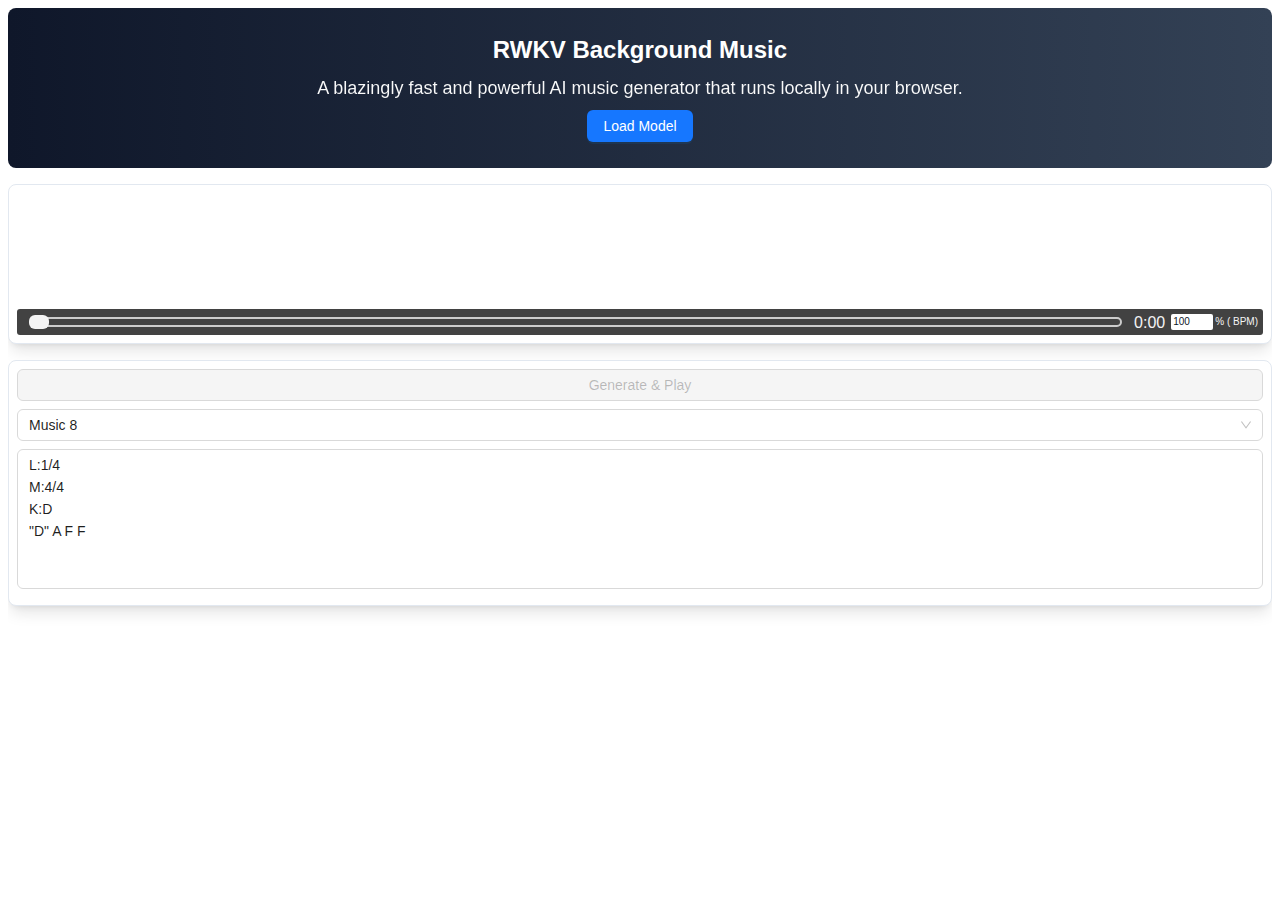
<file: BGM/index.html>
<!doctype html><html lang="en"><head><meta charset="utf-8"/><link rel="icon" href="./favicon.ico"/><meta name="viewport" content="width=device-width,initial-scale=1"/><meta name="theme-color" content="#000000"/><meta name="description" content="An ultra-fast and efficient AI runs directly in your browser."/><link rel="apple-touch-icon" href="./logo192.png"/><link rel="manifest" href="./manifest.json"/><title>RWKV Background Music</title><script src="llm/worker.js"></script><script defer="defer" src="https://analytics.rwkv.cn/script.js" data-website-id="7b8636b6-6e1c-4391-8e0a-f62f9e9396ca"></script><script defer="defer" src="./static/js/main.05828e9c.js"></script><link href="./static/css/main.d54fa811.css" rel="stylesheet"></head><body><noscript>You need to enable JavaScript to run this app.</noscript><div id="root"></div></body></html>
</file>
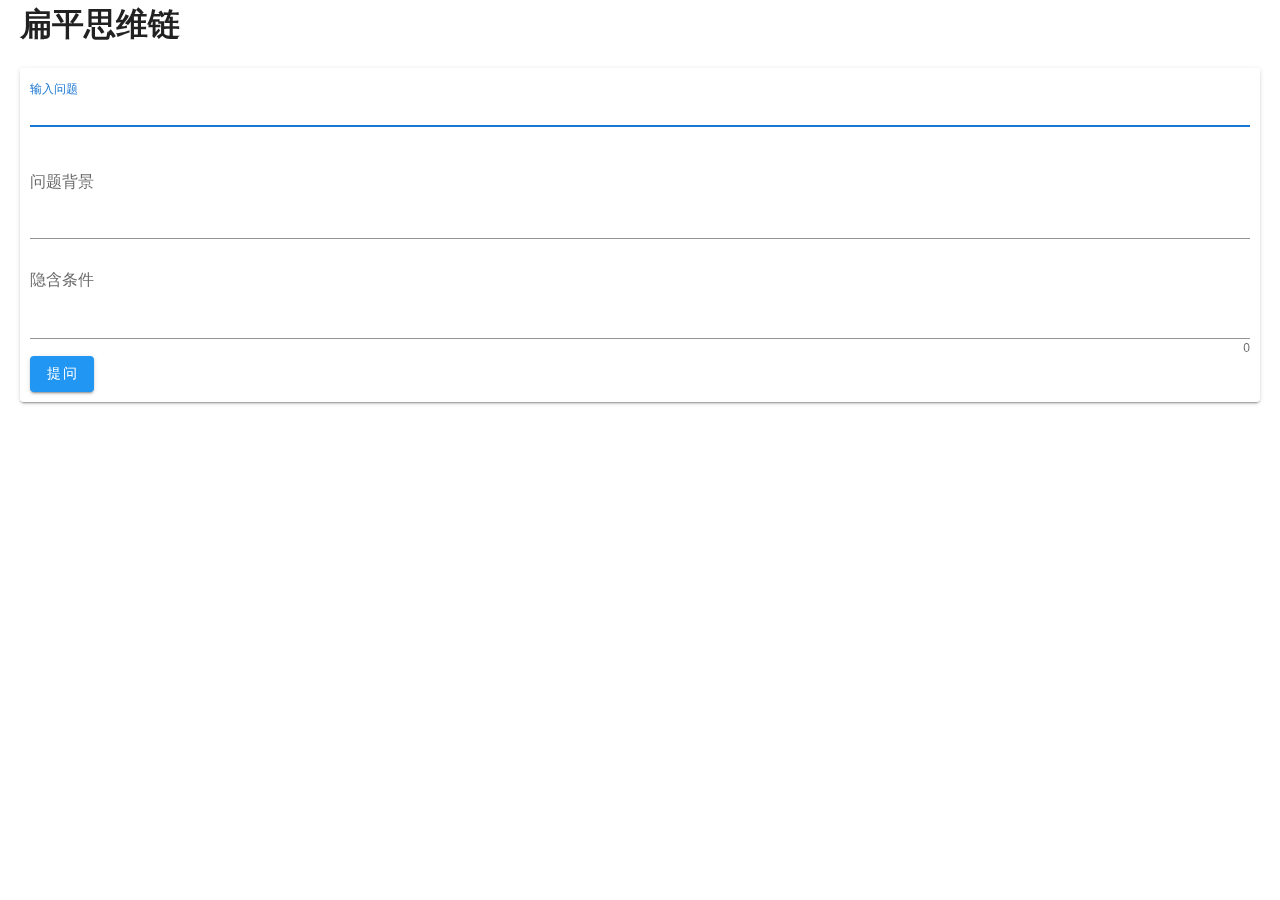
<file: index/advance_talker.html>
<html>

<head>
	<title></title>
	<meta charset="utf-8">
	<meta name="apple-mobile-web-app-capable" content="yes" />
	<meta name="mobile-web-app-capable" content="yes" />
	<meta http-equiv="X-UA-Compatible" content="IE=edge" />
	<meta name="viewport" content="width=450,  user-scalable=no">
	<link rel="shortcut icon" href="#" />

	<link href="static/mdi_font/css/materialdesignicons.min.css" rel="stylesheet">
	<link href="static/vuetify.min.css" rel="stylesheet">
	<script src="static/vue.min.js"></script>
	<script src="static/vuetify.min.js"></script>
	<script src="static/markdown-it.min.js"></script>
	<style>
		div {
			transition: all 0.3s;
		}


		.v-sheet.v-card {
			margin: 20px;
			padding: 10px;
		}

		.logo-center {
			left: calc(50% - 140px);
			width: 260px;
			font-size: 4em;
			padding-top: 2em;
			padding-bottom: 0.8em;
			position: relative;
		}

		.logo-left {
			left: 20px;
			width: 100%;
			font-size: xx-large;
			position: relative;
		}

		[v-cloak] {
			display: none;
		}

		.v-application--wrap {
			display: unset;
		}

		.v-application p {
			margin-bottom: 0;
		}

		h3 {
			margin-top: 0.5em;
		}

		.theme--light.v-application code {
			background-color: #00000030;
			color: #000;
			font-family: system-ui;
		}

		.theme--light.v-card>.v-card__text {
			color: #000000a8;
		}

		.theme--light.v-card>.v-card__text h3 {
			color: #000;
		}

		code {
			padding: unset !important;
			white-space: pre-wrap;
			word-wrap: break-word;
		}
	</style>
</head>

<body>
	<div id="app" v-cloak>
		<v-app>
			<div class="logo-left"><b style="color: blue;"></b><b>{{title}}</b></div>
			<v-card elevation="2">
				<v-row class="input-box">
					<v-col cols="12">
						<v-text-field autofocus v-model="s问题" label="输入问题" hide-details="auto" clearable></v-text-field>
					</v-col>
					<v-col cols="12">
						<v-textarea v-model="s问题背景" label="问题背景" placeholder="问题背景留空自动生成" hide-details="auto" clearable
							rows="3" :auto-grow="!loading"></v-textarea>
					</v-col>
					<v-col cols="12">
						<v-textarea counter dense v-model="s隐含条件" label="隐含条件" placeholder="隐含条件留空自动生成"
							hide-details="auto" clearable :auto-grow="!loading" rows="3"></v-textarea>
					</v-col>
				</v-row>

				<v-btn color="blue" dark size="x-large" @click="f回答问题()" :loading="loading">
					提问
				</v-btn>
				<v-btn color="blue" dark size="x-large" @click="f终止()" v-if="loading">
					终止
				</v-btn>
			</v-card>

			<v-card elevation="2" v-if="s输出">
				<v-card-text>
					<div v-html="md2html(s输出)" style="margin: auto;font-size: 2em;line-height: 1.5em;"></div>
				</v-card-text>
			</v-card>


		</v-app>
	</div>
	<script>

		let md = new markdownit();
		md.disable(['link', 'image'])
		app = new Vue({
			el: '#app',
			vuetify: new Vuetify(),
			data: () => ({
				title: '',
				s问题: "",
				s输出: "",
				s问题背景: "",
				s隐含条件: "",
				loading: false,
				temperature: 0.5,
				top_p: 0.5,
				max_length: 20000,
			}),
			methods: {
				md2html: (conent) => {
					// return conent
					conent = String(conent);
					let md = new markdownit();
					// md.disable(['link', 'image'])
					return md.render(conent.replace("<think>", '```think').replace("</think>", '```')).replace(/<a /g, '<a target="_blank"').replace(/[\r\n]+/g, "\n").replace(/[\r\n]+/g, "<br>")
				},
			},
			watch: {
			}
		})
		app.title = document.title = '扁平思维链'
		f回答问题 = async (old = '存在这些话题：\`') => {
			app.s问题 = app.s问题.replace(/ +/g, ' ').replace(/[\r\n]+/g, '\n').replace(/^[\n\s\t]+/, '').replace(/[\n\s\t]+$/, '')
			app.loading = true
			if (app.s问题背景 == null || app.s问题背景.length == 0) {
				let prompt = make_prompt(app.s问题, '<think>\n问题背景: '
				)
				console.log(prompt)
				await send_prompt(prompt, templates.stops.concat(['\n', '</think>']), (s) => { app.s问题背景 = s })
			}
			if (app.s隐含条件 == null || app.s隐含条件.length == 0) {
				let prompt = make_prompt(app.s问题, '<think>\n问题背景: ' + app.s问题背景 + '\n隐含条件: ')
				console.log(prompt)
				await send_prompt(prompt, templates.stops.concat(['\n\n', '</think>']), (s) => { app.s隐含条件 = s })
			}
			let prompt = make_prompt(app.s问题, '<think>\n问题背景: ' + app.s问题背景 + '\n隐含条件: ' + app.s隐含条件 + "</think>")
			console.log(prompt)
			await send_prompt(prompt + "", templates.stops, (s) => { app.s输出 = "" + s })
			app.loading = false
			// takeScreenshot()
		}
		f复制正文 = async (s) => {
			copy(s)
		}
		f终止 = async () => {
			app.loading = false
			controller.abort()
		}
		alert = (text) => {
			app.s提示文本 = text; //.replace(/\n/g,"<br>")
			app.b显示提示文本 = true;
		}
		function takeScreenshot() {
			var width = document.body.offsetWidth; //获取dom 宽度
			var height = document.body.offsetHeight; //获取dom 高度
			var canvas = document.createElement("canvas"); //创建一个canvas节点
			var scale = 1; //定义任意放大倍数 支持小数
			canvas.width = width * scale; //定义canvas 宽度 * 缩放
			canvas.height = height * scale; //定义canvas高度 *缩放
			canvas.getContext("2d").scale(scale, scale); //获取context,设置scale 
			var opts = {
				scale: scale, // 添加的scale 参数
				canvas: canvas, //自定义 canvas
				width: width, //dom 原始宽度
				height: height
			};
			var context = canvas.getContext('2d');
			context.mozImageSmoothingEnabled = false;
			context.webkitImageSmoothingEnabled = false;
			context.msImageSmoothingEnabled = false;
			context.imageSmoothingEnabled = false;
			html2canvas(document.body, opts).then(canvas => {

				// 创建一个新的图像对象
				const screenshotImage = new Image();

				// 将 Canvas 中的图像数据赋给图像对象
				screenshotImage.src = canvas.toDataURL();
				document.write('<img src="' + screenshotImage.src + '" width="' + canvas.width + '" height="' + canvas.height + '"/>');
			});
		}
	</script>
	<script src="wd_sdk.js"></script>
</body>

</html>
</file>
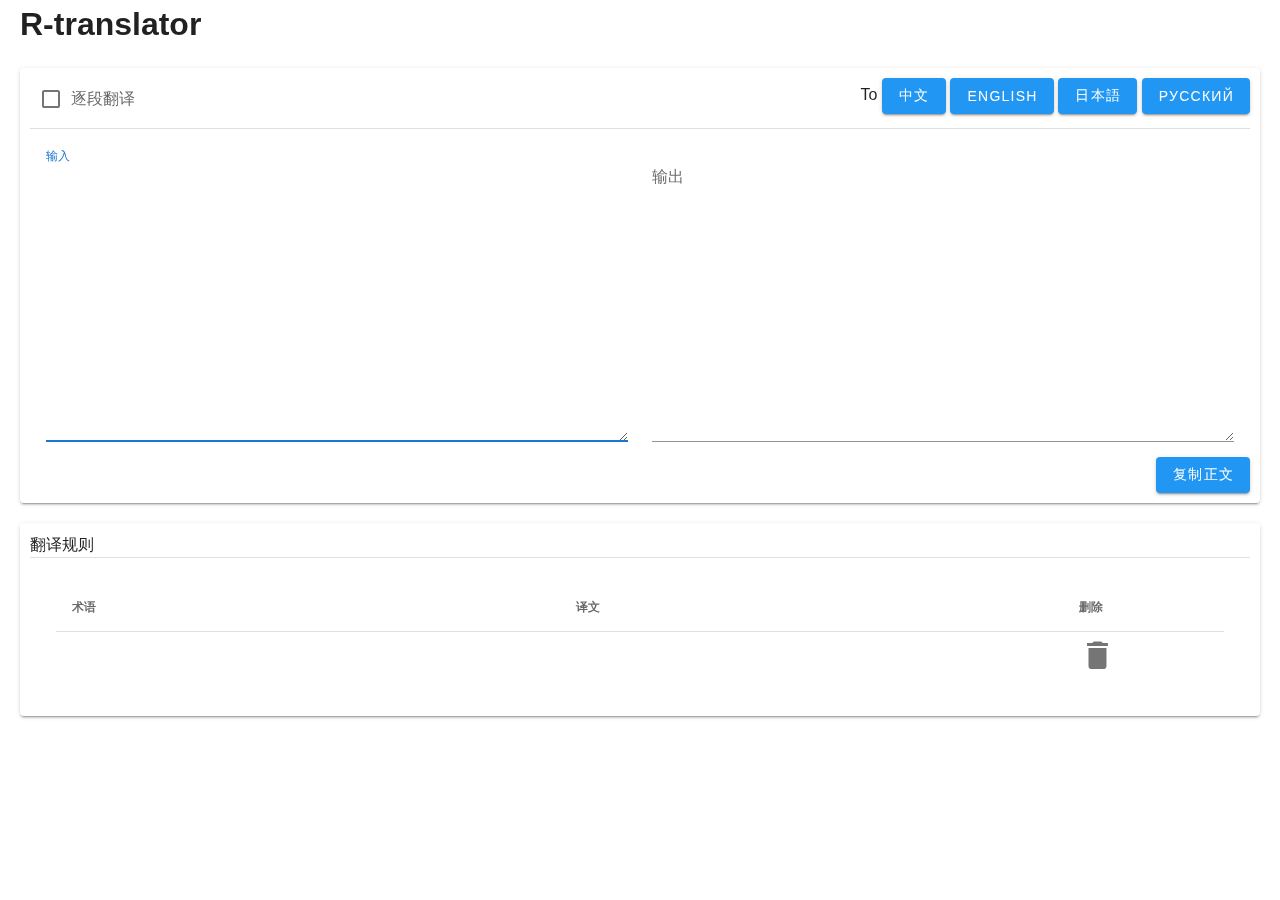
<file: index/translate.html>
<html>

<head>
	<title>R-translator</title>
	<meta charset="utf-8">
	<meta name="apple-mobile-web-app-capable" content="yes" />
	<meta name="mobile-web-app-capable" content="yes" />
	<meta http-equiv="X-UA-Compatible" content="IE=edge" />
	<meta name="viewport" content="width=650,  user-scalable=no">
	<link rel="shortcut icon" href="#" />

	<link href="static/mdi_font/css/materialdesignicons.min.css" rel="stylesheet">
	<link href="static/vuetify.min.css" rel="stylesheet">
	<script src="static/vue.min.js"></script>
	<script src="static/vuetify.min.js"></script>
	<script src="wd_sdk.js"></script>
	<style>
		div {

			transition: all 0.3s;
		}

		.v-sheet.v-card {
			margin: 20px;
			padding: 10px;
		}

		.logo-center {
			left: calc(50% - 140px);
			width: 260px;
			font-size: 4em;
			padding-top: 2.5em;
			padding-bottom: 0.8em;
			position: relative;
		}

		.logo-left {
			left: 20px;
			width: 100%;
			font-size: xx-large;
			position: relative;
		}

		[v-cloak],
		.v-messages {
			display: none;
		}

		.v-application--wrap {
			display: unset;
		}
	</style>
</head>

<body>
	<div id="app" v-cloak>
		<v-app>
			<div :class="'logo-left'"><b style="color: blue;"></b><b>R-translator</b></div>


			<v-card elevation="2">
				<v-row>
					<v-col cols="6">
						<v-checkbox v-model="b逐段模式" label="逐段翻译" style="
						display: inline-block;
						margin-top: 0;
						padding: 9px;
					"></v-checkbox>
					</v-col>
					<v-col cols="6" style="text-align: right;">To
						<v-btn color="blue" dark size="x-large" @click="f翻译('中文')" :loading="loading">
							中文
						</v-btn>
						<v-btn color="blue" dark size="x-large" @click="f翻译('English')" :loading="loading">
							English
						</v-btn>
						<v-btn color="blue" dark size="x-large" @click="f翻译('日本語')" :loading="loading">
							日本語
						</v-btn>
						<v-btn color="blue" dark size="x-large" @click="f翻译('Русский')" :loading="loading">
							Русский
						</v-btn>
					</v-col>
				</v-row>
				<v-divider></v-divider>
				<v-card-text>

					<v-row>
						<v-col cols="6">
							<v-textarea autofocus v-model="s输入" label="输入" rows="10" hide-details="auto"></v-textarea>
						</v-col>
						<v-col cols="6">
							<v-textarea v-model="s输出" label="输出" rows="10" hide-details="auto"></v-textarea>
						</v-col>
					</v-row>
				</v-card-text>
				<v-card-action style="text-align: right;display: block;">
					<v-btn color="blue" dark size="x-large" @click="f复制正文()">
						复制正文
					</v-btn>
					<v-btn color="blue" dark size="x-large" @click="f终止()" v-if="loading">
						终止
					</v-btn>
				</v-card-action>
			</v-card>
			<v-card elevation="2">
				翻译规则
				<v-divider></v-divider>
				<v-card-text>

					<v-data-table :headers=" [{ text: '术语', value: '术语', sortable: true, },
					{ text: '译文', value: '译文', sortable: true, },
					{ text: '删除', value: '功能', sortable: false, }
					]" :items="l翻译规则" :items-per-page="2000" hide-default-footer style="margin: 10px;">
						<template v-slot:item.术语="{ item }">
							<input v-model="item.术语" @change="保存()"></input>
						</template>
						</template>
						<template v-slot:item.译文="{ item }">
							<input v-model="item.译文" @change="保存()"></input>
						</template>
						</template>
						<template v-slot:item.功能="{ item }">
							<v-icon large text @click="删除 (item)">mdi-delete</v-icon>
						</template>
					</v-data-table>
				</v-card-text>
			</v-card>
			<v-snackbar v-model="b显示提示文本" :timeout="3000" style="white-space: pre-line">{{s提示文本}}</v-snackbar>
		</v-app>
	</div>
	<script>

		保存 = () => {
			if (app.l翻译规则.length == 0) {

				app.l翻译规则.push({ 术语: '', 译文: '' })
			} else if (app.l翻译规则[app.l翻译规则.length - 1].术语 != '')
				app.l翻译规则.push({ 术语: '', 译文: '' })
			localStorage["l翻译规则"] = JSON.stringify(app.l翻译规则)
		}
		删除 = (item) => {
			if (confirm("确认删除[" + item.术语 + "]?")) {
				app.l翻译规则.splice(app.l翻译规则.indexOf(item), 1)
				保存()
			}
		}
		app = new Vue({
			el: '#app',
			vuetify: new Vuetify(),
			data: () => ({
				s输入: "",
				s输出: "",
				loading: false,
				// 是否显示snackbar
				b显示提示文本: false,
				// snackbar的文本
				s提示文本: "",
				temperature: 0.1,
				top_p: 0.1,
				max_length: 4000,
				llm_type: "",
				//显示对话框
				show_dialog: false,
				//对话框标题
				dialog_title: "",
				b逐段模式: false,
				l翻译规则: JSON.parse(localStorage["l翻译规则"] || "[{}]")
			}),
			methods: {
			},
			watch: {
			}
		})
		// 		make_table = () => {
		// 			let rules = app.l翻译规则.filter(i => i.术语 && i.译文)
		// 			if (rules.length > 0) {
		// 				return `\n注意以下翻译规则翻译术语\n| 术语 | 译文 |
		// | --- | --- |`+ '\n' + rules.map(i => `| ${i.术语} | ${i.译文} |`).join('\n')
		// 			}
		// 			return ''
		// 		}
		make_prompt = (input, old, system = '') => {
			let prompt = ''
			if (system != '') {
				prompt += `Instruction: ${system}\n\n`
				return prompt +
					`Input: ${input}\n\nResponse: ${old}`
			}
			return prompt +
				`User: ${input}\n\nAssistant: ${old}`
		}
		f翻译 = async (lang) => {
			let input = app.s输入
			let rules = app.l翻译规则.filter(i => i.术语 && i.译文)
			rules.forEach(i => {
				input = input.replaceAll(i.术语, i.译文)
			})
			let prompt = make_prompt(input, `${lang}: \n`, `翻译成${lang}`)
			app.loading = true
			if (app.b逐段模式) {
				inputs = input.split('\n')
				app.s输出 = ''
				for (input of inputs) {
					let prompt = `Chinese: ${input}\n\n${lang}: `//Instruction: 翻译成${lang}\n\n
					s输出 = app.s输出
					await send_prompt(prompt,
						['\n', '\n\n'], (s) => {
							app.s输出 = s输出 + s
						})
					app.s输出 += '\n'
				}
			} else {
				await send_prompt(prompt,
					['\n\nUser: ', '\n\nQuestion:', '\n\nQ:', '\n\nChinese:',], (s) => {
						app.s输出 = s
					})
			}
			app.loading = false
		}
		f复制正文 = async () => {
			copy(app.s输出)
		}
		f终止 = async () => {
			app.loading = false
			controller.abort()
		}
		alert = (text) => {
			app.s提示文本 = text; //.replace(/\n/g,"<br>")
			app.b显示提示文本 = true;
		}
	</script>
</body>

</html>
</file>
<file: BGM/static/css/main.d54fa811.css>
*,:after,:before{--tw-border-spacing-x:0;--tw-border-spacing-y:0;--tw-translate-x:0;--tw-translate-y:0;--tw-rotate:0;--tw-skew-x:0;--tw-skew-y:0;--tw-scale-x:1;--tw-scale-y:1;--tw-pan-x: ;--tw-pan-y: ;--tw-pinch-zoom: ;--tw-scroll-snap-strictness:proximity;--tw-gradient-from-position: ;--tw-gradient-via-position: ;--tw-gradient-to-position: ;--tw-ordinal: ;--tw-slashed-zero: ;--tw-numeric-figure: ;--tw-numeric-spacing: ;--tw-numeric-fraction: ;--tw-ring-inset: ;--tw-ring-offset-width:0px;--tw-ring-offset-color:#fff;--tw-ring-color:#3b82f680;--tw-ring-offset-shadow:0 0 #0000;--tw-ring-shadow:0 0 #0000;--tw-shadow:0 0 #0000;--tw-shadow-colored:0 0 #0000;--tw-blur: ;--tw-brightness: ;--tw-contrast: ;--tw-grayscale: ;--tw-hue-rotate: ;--tw-invert: ;--tw-saturate: ;--tw-sepia: ;--tw-drop-shadow: ;--tw-backdrop-blur: ;--tw-backdrop-brightness: ;--tw-backdrop-contrast: ;--tw-backdrop-grayscale: ;--tw-backdrop-hue-rotate: ;--tw-backdrop-invert: ;--tw-backdrop-opacity: ;--tw-backdrop-saturate: ;--tw-backdrop-sepia: ;--tw-contain-size: ;--tw-contain-layout: ;--tw-contain-paint: ;--tw-contain-style: }::backdrop{--tw-border-spacing-x:0;--tw-border-spacing-y:0;--tw-translate-x:0;--tw-translate-y:0;--tw-rotate:0;--tw-skew-x:0;--tw-skew-y:0;--tw-scale-x:1;--tw-scale-y:1;--tw-pan-x: ;--tw-pan-y: ;--tw-pinch-zoom: ;--tw-scroll-snap-strictness:proximity;--tw-gradient-from-position: ;--tw-gradient-via-position: ;--tw-gradient-to-position: ;--tw-ordinal: ;--tw-slashed-zero: ;--tw-numeric-figure: ;--tw-numeric-spacing: ;--tw-numeric-fraction: ;--tw-ring-inset: ;--tw-ring-offset-width:0px;--tw-ring-offset-color:#fff;--tw-ring-color:#3b82f680;--tw-ring-offset-shadow:0 0 #0000;--tw-ring-shadow:0 0 #0000;--tw-shadow:0 0 #0000;--tw-shadow-colored:0 0 #0000;--tw-blur: ;--tw-brightness: ;--tw-contrast: ;--tw-grayscale: ;--tw-hue-rotate: ;--tw-invert: ;--tw-saturate: ;--tw-sepia: ;--tw-drop-shadow: ;--tw-backdrop-blur: ;--tw-backdrop-brightness: ;--tw-backdrop-contrast: ;--tw-backdrop-grayscale: ;--tw-backdrop-hue-rotate: ;--tw-backdrop-invert: ;--tw-backdrop-opacity: ;--tw-backdrop-saturate: ;--tw-backdrop-sepia: ;--tw-contain-size: ;--tw-contain-layout: ;--tw-contain-paint: ;--tw-contain-style: }/*
! tailwindcss v3.4.17 | MIT License | https://tailwindcss.com
*/*,:after,:before{border:0 solid #e5e7eb;box-sizing:border-box}:after,:before{--tw-content:""}:host,html{-webkit-text-size-adjust:100%;font-feature-settings:normal;-webkit-tap-highlight-color:transparent;font-family:ui-sans-serif,system-ui,sans-serif,Apple Color Emoji,Segoe UI Emoji,Segoe UI Symbol,Noto Color Emoji;font-variation-settings:normal;line-height:1.5;tab-size:4}body{line-height:inherit}hr{border-top-width:1px;color:inherit;height:0}abbr:where([title]){-webkit-text-decoration:underline dotted;text-decoration:underline dotted}h1,h2,h3,h4,h5,h6{font-size:inherit;font-weight:inherit}a{color:inherit;text-decoration:inherit}b,strong{font-weight:bolder}code,kbd,pre,samp{font-feature-settings:normal;font-family:ui-monospace,SFMono-Regular,Menlo,Monaco,Consolas,Liberation Mono,Courier New,monospace;font-size:1em;font-variation-settings:normal}small{font-size:80%}sub,sup{font-size:75%;line-height:0;position:relative;vertical-align:initial}sub{bottom:-.25em}sup{top:-.5em}table{border-collapse:collapse;border-color:inherit;text-indent:0}button,input,optgroup,select,textarea{font-feature-settings:inherit;color:inherit;font-family:inherit;font-size:100%;font-variation-settings:inherit;font-weight:inherit;letter-spacing:inherit;line-height:inherit;margin:0;padding:0}button,select{text-transform:none}button,input:where([type=button]),input:where([type=reset]),input:where([type=submit]){-webkit-appearance:button;background-color:initial;background-image:none}:-moz-focusring{outline:auto}:-moz-ui-invalid{box-shadow:none}progress{vertical-align:initial}::-webkit-inner-spin-button,::-webkit-outer-spin-button{height:auto}[type=search]{-webkit-appearance:textfield;outline-offset:-2px}::-webkit-search-decoration{-webkit-appearance:none}::-webkit-file-upload-button{-webkit-appearance:button;font:inherit}summary{display:list-item}blockquote,dd,dl,figure,h1,h2,h3,h4,h5,h6,hr,p,pre{margin:0}fieldset{margin:0}fieldset,legend{padding:0}menu,ol,ul{list-style:none;margin:0;padding:0}dialog{padding:0}textarea{resize:vertical}input::placeholder,textarea::placeholder{color:#9ca3af;opacity:1}[role=button],button{cursor:pointer}:disabled{cursor:default}audio,canvas,embed,iframe,img,object,svg,video{display:block;vertical-align:middle}img,video{height:auto;max-width:100%}[hidden]:where(:not([hidden=until-found])){display:none}:root{--background:0 0% 100%;--foreground:222.2 47.4% 11.2%;--muted:210 40% 96.1%;--muted-foreground:215.4 16.3% 46.9%;--popover:0 0% 100%;--popover-foreground:222.2 47.4% 11.2%;--border:214.3 31.8% 91.4%;--input:214.3 31.8% 91.4%;--card:0 0% 100%;--card-foreground:222.2 47.4% 11.2%;--primary:222.2 47.4% 11.2%;--primary-foreground:210 40% 98%;--secondary:210 40% 96.1%;--secondary-foreground:222.2 47.4% 11.2%;--accent:210 40% 96.1%;--accent-foreground:222.2 47.4% 11.2%;--destructive:0 100% 50%;--destructive-foreground:210 40% 98%;--ring:215 20.2% 65.1%;--radius:0.5rem;--sidebar-background:0 0% 98%;--sidebar-foreground:240 5.3% 26.1%;--sidebar-primary:240 5.9% 10%;--sidebar-primary-foreground:0 0% 98%;--sidebar-accent:240 4.8% 95.9%;--sidebar-accent-foreground:240 5.9% 10%;--sidebar-border:220 13% 91%;--sidebar-ring:217.2 91.2% 59.8%}*{border-color:#e2e8f0;border-color:hsl(var(--border))}body{background-color:#fff;background-color:hsl(var(--background));color:#0f172a;color:hsl(var(--foreground));font-family:ui-sans-serif,system-ui,sans-serif,Apple Color Emoji,Segoe UI Emoji,Segoe UI Symbol,Noto Color Emoji}.sr-only{clip:rect(0,0,0,0);border-width:0;height:1px;margin:-1px;overflow:hidden;padding:0;position:absolute;white-space:nowrap;width:1px}.pointer-events-none{pointer-events:none}.visible{visibility:visible}.fixed{position:fixed}.absolute{position:absolute}.relative{position:relative}.inset-0{inset:0}.inset-x-0{left:0;right:0}.inset-y-0{bottom:0;top:0}.bottom-0{bottom:0}.left-0{left:0}.right-0{right:0}.right-1{right:.25rem}.right-3{right:.75rem}.right-4{right:1rem}.top-0{top:0}.top-1\.5{top:.375rem}.top-3\.5{top:.875rem}.top-4{top:1rem}.z-10{z-index:10}.z-20{z-index:20}.z-50{z-index:50}.mx-2{margin-left:.5rem;margin-right:.5rem}.mx-3\.5{margin-left:.875rem;margin-right:.875rem}.mb-4{margin-bottom:1rem}.mb-6{margin-bottom:1.5rem}.mt-2{margin-top:.5rem}.mt-auto{margin-top:auto}.flex{display:flex}.inline-flex{display:inline-flex}.grid{display:grid}.hidden{display:none}.aspect-square{aspect-ratio:1/1}.size-4{height:1rem;width:1rem}.h-1\/2{height:50%}.h-10{height:2.5rem}.h-12{height:3rem}.h-16{height:4rem}.h-2\.5{height:.625rem}.h-4{height:1rem}.h-40{height:10rem}.h-5{height:1.25rem}.h-7{height:1.75rem}.h-8{height:2rem}.h-9{height:2.25rem}.h-\[1px\]{height:1px}.h-\[200px\]{height:200px}.h-\[calc\(100vh-8px\)\]{height:calc(100vh - 8px)}.h-full{height:100%}.h-px{height:1px}.h-screen{height:100vh}.h-svh{height:100svh}.max-h-96{max-height:24rem}.min-h-0{min-height:0}.min-h-40{min-height:10rem}.min-h-svh{min-height:100svh}.w-16{width:4rem}.w-2\.5{width:.625rem}.w-3\/4{width:75%}.w-4{width:1rem}.w-5{width:1.25rem}.w-7{width:1.75rem}.w-9{width:2.25rem}.w-\[--sidebar-width\]{width:var(--sidebar-width)}.w-\[1px\]{width:1px}.w-auto{width:auto}.w-full{width:100%}.min-w-0{min-width:0}.min-w-5{min-width:1.25rem}.max-w-\[--skeleton-width\]{max-width:var(--skeleton-width)}.max-w-sm{max-width:24rem}.flex-1{flex:1 1}.shrink-0{flex-shrink:0}.-translate-x-1\/2{--tw-translate-x:-50%}.-translate-x-1\/2,.-translate-x-px{transform:translate(var(--tw-translate-x),var(--tw-translate-y)) rotate(var(--tw-rotate)) skewX(var(--tw-skew-x)) skewY(var(--tw-skew-y)) scaleX(var(--tw-scale-x)) scaleY(var(--tw-scale-y))}.-translate-x-px{--tw-translate-x:-1px}.translate-x-px{--tw-translate-x:1px;transform:translate(var(--tw-translate-x),var(--tw-translate-y)) rotate(var(--tw-rotate)) skewX(var(--tw-skew-x)) skewY(var(--tw-skew-y)) scaleX(var(--tw-scale-x)) scaleY(var(--tw-scale-y))}@keyframes pulse{50%{opacity:.5}}.animate-pulse{animation:pulse 2s cubic-bezier(.4,0,.6,1) infinite}.cursor-pointer{cursor:pointer}.touch-none{touch-action:none}.select-none{-webkit-user-select:none;user-select:none}.resize{resize:both}.grid-cols-4{grid-template-columns:repeat(4,minmax(0,1fr))}.flex-col{flex-direction:column}.flex-col-reverse{flex-direction:column-reverse}.items-center{align-items:center}.justify-center{justify-content:center}.gap-1{gap:.25rem}.gap-2{gap:.5rem}.gap-3{gap:.75rem}.gap-4{gap:1rem}.space-y-2>:not([hidden])~:not([hidden]){--tw-space-y-reverse:0;margin-bottom:calc(.5rem*var(--tw-space-y-reverse));margin-top:calc(.5rem*(1 - var(--tw-space-y-reverse)))}.space-y-3>:not([hidden])~:not([hidden]){--tw-space-y-reverse:0;margin-bottom:calc(.75rem*var(--tw-space-y-reverse));margin-top:calc(.75rem*(1 - var(--tw-space-y-reverse)))}.overflow-auto{overflow:auto}.overflow-hidden{overflow:hidden}.overflow-y-auto{overflow-y:auto}.whitespace-nowrap{white-space:nowrap}.rounded-\[inherit\]{border-radius:inherit}.rounded-full{border-radius:9999px}.rounded-lg{border-radius:.5rem;border-radius:var(--radius)}.rounded-md{border-radius:calc(.5rem - 2px);border-radius:calc(var(--radius) - 2px)}.rounded-sm{border-radius:calc(.5rem - 4px);border-radius:calc(var(--radius) - 4px)}.rounded-xl{border-radius:.75rem}.border{border-width:1px}.border-b{border-bottom-width:1px}.border-l{border-left-width:1px}.border-r{border-right-width:1px}.border-t{border-top-width:1px}.border-none{border-style:none}.border-input{border-color:#e2e8f0;border-color:hsl(var(--input))}.border-slate-200{--tw-border-opacity:1;border-color:#e2e8f0;border-color:rgb(226 232 240/var(--tw-border-opacity,1))}.border-l-transparent{border-left-color:#0000}.border-t-transparent{border-top-color:#0000}.bg-background{background-color:#fff;background-color:hsl(var(--background))}.bg-black{--tw-bg-opacity:1;background-color:#000;background-color:rgb(0 0 0/var(--tw-bg-opacity,1))}.bg-black\/80{background-color:#000c}.bg-blue-200{--tw-bg-opacity:1;background-color:#bfdbfe;background-color:rgb(191 219 254/var(--tw-bg-opacity,1))}.bg-blue-600{--tw-bg-opacity:1;background-color:#2563eb;background-color:rgb(37 99 235/var(--tw-bg-opacity,1))}.bg-border{background-color:#e2e8f0;background-color:hsl(var(--border))}.bg-destructive{background-color:red;background-color:hsl(var(--destructive))}.bg-green-200{--tw-bg-opacity:1;background-color:#bbf7d0;background-color:rgb(187 247 208/var(--tw-bg-opacity,1))}.bg-primary{background-color:#0f172a;background-color:hsl(var(--primary))}.bg-primary\/10{background-color:#0f172a1a;background-color:hsl(var(--primary)/.1)}.bg-secondary{background-color:#f1f5f9;background-color:hsl(var(--secondary))}.bg-transparent{background-color:initial}.bg-white{--tw-bg-opacity:1;background-color:#fff;background-color:rgb(255 255 255/var(--tw-bg-opacity,1))}.bg-zinc-200{--tw-bg-opacity:1;background-color:#e4e4e7;background-color:rgb(228 228 231/var(--tw-bg-opacity,1))}.bg-zinc-50{--tw-bg-opacity:1;background-color:#fafafa;background-color:rgb(250 250 250/var(--tw-bg-opacity,1))}.bg-gradient-to-r{background-image:linear-gradient(to right,var(--tw-gradient-stops))}.bg-gradient-to-t{background-image:linear-gradient(to top,var(--tw-gradient-stops))}.from-slate-900{--tw-gradient-from:#0f172a var(--tw-gradient-from-position);--tw-gradient-to:#0f172a00 var(--tw-gradient-to-position);--tw-gradient-stops:var(--tw-gradient-from),var(--tw-gradient-to)}.from-zinc-50{--tw-gradient-from:#fafafa var(--tw-gradient-from-position);--tw-gradient-to:#fafafa00 var(--tw-gradient-to-position);--tw-gradient-stops:var(--tw-gradient-from),var(--tw-gradient-to)}.to-gray-50{--tw-gradient-to:#f9fafb var(--tw-gradient-to-position)}.to-slate-700{--tw-gradient-to:#334155 var(--tw-gradient-to-position)}.bg-clip-text{-webkit-background-clip:text;background-clip:text}.p-0{padding:0}.p-2{padding:.5rem}.p-4{padding:1rem}.p-6{padding:1.5rem}.p-\[1px\]{padding:1px}.px-1{padding-left:.25rem;padding-right:.25rem}.px-2{padding-left:.5rem;padding-right:.5rem}.px-2\.5{padding-left:.625rem;padding-right:.625rem}.px-3{padding-left:.75rem;padding-right:.75rem}.px-4{padding-left:1rem;padding-right:1rem}.px-8{padding-left:2rem;padding-right:2rem}.py-0\.5{padding-bottom:.125rem;padding-top:.125rem}.py-1{padding-bottom:.25rem;padding-top:.25rem}.py-1\.5{padding-bottom:.375rem;padding-top:.375rem}.py-2{padding-bottom:.5rem;padding-top:.5rem}.text-left{text-align:left}.text-center{text-align:center}.font-mono{font-family:ui-monospace,SFMono-Regular,Menlo,Monaco,Consolas,Liberation Mono,Courier New,monospace}.text-2xl{font-size:1.5rem;line-height:2rem}.text-base{font-size:1rem;line-height:1.5rem}.text-lg{font-size:1.125rem;line-height:1.75rem}.text-sm{font-size:.875rem;line-height:1.25rem}.text-xl{font-size:1.25rem;line-height:1.75rem}.text-xs{font-size:.75rem;line-height:1rem}.font-bold{font-weight:700}.font-medium{font-weight:500}.font-semibold{font-weight:600}.tabular-nums{--tw-numeric-spacing:tabular-nums;font-feature-settings:var(--tw-ordinal) var(--tw-slashed-zero) var(--tw-numeric-figure) var(--tw-numeric-spacing) var(--tw-numeric-fraction);font-variant-numeric:var(--tw-ordinal) var(--tw-slashed-zero) var(--tw-numeric-figure) var(--tw-numeric-spacing) var(--tw-numeric-fraction)}.text-blue-600{--tw-text-opacity:1;color:#2563eb;color:rgb(37 99 235/var(--tw-text-opacity,1))}.text-destructive-foreground{color:#f8fafc;color:hsl(var(--destructive-foreground))}.text-foreground{color:#0f172a;color:hsl(var(--foreground))}.text-muted-foreground{color:#64748b;color:hsl(var(--muted-foreground))}.text-primary{color:#0f172a;color:hsl(var(--primary))}.text-primary-foreground{color:#f8fafc;color:hsl(var(--primary-foreground))}.text-secondary-foreground{color:#0f172a;color:hsl(var(--secondary-foreground))}.text-slate-600{--tw-text-opacity:1;color:#475569;color:rgb(71 85 105/var(--tw-text-opacity,1))}.text-slate-700{--tw-text-opacity:1;color:#334155;color:rgb(51 65 85/var(--tw-text-opacity,1))}.text-slate-800{--tw-text-opacity:1;color:#1e293b;color:rgb(30 41 59/var(--tw-text-opacity,1))}.text-transparent{color:#0000}.text-white{--tw-text-opacity:1;color:#fff;color:rgb(255 255 255/var(--tw-text-opacity,1))}.text-zinc-50{--tw-text-opacity:1;color:#fafafa;color:rgb(250 250 250/var(--tw-text-opacity,1))}.text-zinc-950{--tw-text-opacity:1;color:#09090b;color:rgb(9 9 11/var(--tw-text-opacity,1))}.underline{-webkit-text-decoration-line:underline;text-decoration-line:underline}.underline-offset-4{text-underline-offset:4px}.opacity-0{opacity:0}.opacity-70{opacity:.7}.shadow{--tw-shadow:0 1px 3px 0 #0000001a,0 1px 2px -1px #0000001a;--tw-shadow-colored:0 1px 3px 0 var(--tw-shadow-color),0 1px 2px -1px var(--tw-shadow-color)}.shadow,.shadow-\[0_0_0_1px_hsl\(var\(--sidebar-border\)\)\]{box-shadow:0 0 #0000,0 0 #0000,var(--tw-shadow);box-shadow:var(--tw-ring-offset-shadow,0 0 #0000),var(--tw-ring-shadow,0 0 #0000),var(--tw-shadow)}.shadow-\[0_0_0_1px_hsl\(var\(--sidebar-border\)\)\]{--tw-shadow:0 0 0 1px hsl(var(--sidebar-border));--tw-shadow-colored:0 0 0 1px var(--tw-shadow-color)}.shadow-lg{--tw-shadow:0 10px 15px -3px #0000001a,0 4px 6px -4px #0000001a;--tw-shadow-colored:0 10px 15px -3px var(--tw-shadow-color),0 4px 6px -4px var(--tw-shadow-color)}.shadow-lg,.shadow-none{box-shadow:0 0 #0000,0 0 #0000,var(--tw-shadow);box-shadow:var(--tw-ring-offset-shadow,0 0 #0000),var(--tw-ring-shadow,0 0 #0000),var(--tw-shadow)}.shadow-none{--tw-shadow:0 0 #0000;--tw-shadow-colored:0 0 #0000}.shadow-sm{--tw-shadow:0 1px 2px 0 #0000000d;--tw-shadow-colored:0 1px 2px 0 var(--tw-shadow-color);box-shadow:0 0 #0000,0 0 #0000,var(--tw-shadow);box-shadow:var(--tw-ring-offset-shadow,0 0 #0000),var(--tw-ring-shadow,0 0 #0000),var(--tw-shadow)}.outline-none{outline:2px solid #0000;outline-offset:2px}.outline{outline-style:solid}.ring-offset-background{--tw-ring-offset-color:hsl(var(--background))}.transition{transition-duration:.15s;transition-property:color,background-color,border-color,fill,stroke,opacity,box-shadow,transform,filter,-webkit-text-decoration-color,-webkit-backdrop-filter;transition-property:color,background-color,border-color,text-decoration-color,fill,stroke,opacity,box-shadow,transform,filter,backdrop-filter;transition-property:color,background-color,border-color,text-decoration-color,fill,stroke,opacity,box-shadow,transform,filter,backdrop-filter,-webkit-text-decoration-color,-webkit-backdrop-filter;transition-timing-function:cubic-bezier(.4,0,.2,1)}.transition-\[left\2c right\2c width\]{transition-duration:.15s;transition-property:left,right,width;transition-timing-function:cubic-bezier(.4,0,.2,1)}.transition-\[margin\2c opa\]{transition-duration:.15s;transition-property:margin,opa;transition-timing-function:cubic-bezier(.4,0,.2,1)}.transition-\[width\2c height\2c padding\]{transition-duration:.15s;transition-property:width,height,padding;transition-timing-function:cubic-bezier(.4,0,.2,1)}.transition-\[width\]{transition-duration:.15s;transition-property:width;transition-timing-function:cubic-bezier(.4,0,.2,1)}.transition-all{transition-duration:.15s;transition-property:all;transition-timing-function:cubic-bezier(.4,0,.2,1)}.transition-colors{transition-duration:.15s;transition-property:color,background-color,border-color,fill,stroke,-webkit-text-decoration-color;transition-property:color,background-color,border-color,text-decoration-color,fill,stroke;transition-property:color,background-color,border-color,text-decoration-color,fill,stroke,-webkit-text-decoration-color;transition-timing-function:cubic-bezier(.4,0,.2,1)}.transition-opacity{transition-duration:.15s;transition-property:opacity;transition-timing-function:cubic-bezier(.4,0,.2,1)}.transition-transform{transition-duration:.15s;transition-property:transform;transition-timing-function:cubic-bezier(.4,0,.2,1)}.duration-200{transition-duration:.2s}.ease-in-out{transition-timing-function:cubic-bezier(.4,0,.2,1)}.ease-linear{transition-timing-function:linear}@keyframes enter{0%{opacity:1;opacity:var(--tw-enter-opacity,1);transform:translateZ(0) scaleX(1) rotate(0);transform:translate3d(var(--tw-enter-translate-x,0),var(--tw-enter-translate-y,0),0) scale3d(var(--tw-enter-scale,1),var(--tw-enter-scale,1),var(--tw-enter-scale,1)) rotate(var(--tw-enter-rotate,0))}}@keyframes exit{to{opacity:1;opacity:var(--tw-exit-opacity,1);transform:translateZ(0) scaleX(1) rotate(0);transform:translate3d(var(--tw-exit-translate-x,0),var(--tw-exit-translate-y,0),0) scale3d(var(--tw-exit-scale,1),var(--tw-exit-scale,1),var(--tw-exit-scale,1)) rotate(var(--tw-exit-rotate,0))}}.animate-in{--tw-enter-opacity:initial;--tw-enter-scale:initial;--tw-enter-rotate:initial;--tw-enter-translate-x:initial;--tw-enter-translate-y:initial;animation-duration:.15s;animation-name:enter}.fade-in-0{--tw-enter-opacity:0}.zoom-in-95{--tw-enter-scale:.95}.duration-200{animation-duration:.2s}.ease-in-out{animation-timing-function:cubic-bezier(.4,0,.2,1)}.ease-linear{animation-timing-function:linear}.running{animation-play-state:running}body{-webkit-font-smoothing:antialiased;-moz-osx-font-smoothing:grayscale;font-family:-apple-system,BlinkMacSystemFont,Segoe UI,Roboto,Oxygen,Ubuntu,Cantarell,Fira Sans,Droid Sans,Helvetica Neue,sans-serif;height:100vh;margin:0;overflow:hidden}code{font-family:source-code-pro,Menlo,Monaco,Consolas,Courier New,monospace}.abcjs-midi-tempo{color:#0f172a}.file\:border-0::-webkit-file-upload-button{border-width:0}.file\:border-0::file-selector-button{border-width:0}.file\:bg-transparent::-webkit-file-upload-button{background-color:initial}.file\:bg-transparent::file-selector-button{background-color:initial}.file\:text-sm::-webkit-file-upload-button{font-size:.875rem;line-height:1.25rem}.file\:text-sm::file-selector-button{font-size:.875rem;line-height:1.25rem}.file\:font-medium::-webkit-file-upload-button{font-weight:500}.file\:font-medium::file-selector-button{font-weight:500}.file\:text-foreground::-webkit-file-upload-button{color:#0f172a;color:hsl(var(--foreground))}.file\:text-foreground::file-selector-button{color:#0f172a;color:hsl(var(--foreground))}.placeholder\:text-muted-foreground::placeholder{color:#64748b;color:hsl(var(--muted-foreground))}.after\:absolute:after{content:var(--tw-content);position:absolute}.after\:-inset-2:after{content:var(--tw-content);inset:-.5rem}.after\:inset-y-0:after{bottom:0;content:var(--tw-content);top:0}.after\:left-1\/2:after{content:var(--tw-content);left:50%}.after\:w-\[2px\]:after{content:var(--tw-content);width:2px}.hover\:bg-accent:hover{background-color:#f1f5f9;background-color:hsl(var(--accent))}.hover\:bg-blue-600\/10:hover{background-color:#2563eb1a}.hover\:bg-blue-700:hover{--tw-bg-opacity:1;background-color:#1d4ed8;background-color:rgb(29 78 216/var(--tw-bg-opacity,1))}.hover\:bg-destructive\/90:hover{background-color:#ff0000e6;background-color:hsl(var(--destructive)/.9)}.hover\:bg-primary\/90:hover{background-color:#0f172ae6;background-color:hsl(var(--primary)/.9)}.hover\:bg-secondary\/80:hover{background-color:#f1f5f9cc;background-color:hsl(var(--secondary)/.8)}.hover\:bg-slate-50:hover{--tw-bg-opacity:1;background-color:#f8fafc;background-color:rgb(248 250 252/var(--tw-bg-opacity,1))}.hover\:font-semibold:hover{font-weight:600}.hover\:text-accent-foreground:hover{color:#0f172a;color:hsl(var(--accent-foreground))}.hover\:text-blue-800:hover{--tw-text-opacity:1;color:#1e40af;color:rgb(30 64 175/var(--tw-text-opacity,1))}.hover\:text-zinc-950:hover{--tw-text-opacity:1;color:#09090b;color:rgb(9 9 11/var(--tw-text-opacity,1))}.hover\:underline:hover{-webkit-text-decoration-line:underline;text-decoration-line:underline}.hover\:opacity-100:hover{opacity:1}.hover\:opacity-80:hover{opacity:.8}.hover\:shadow-\[0_0_0_1px_hsl\(var\(--sidebar-accent\)\)\]:hover{--tw-shadow:0 0 0 1px hsl(var(--sidebar-accent));--tw-shadow-colored:0 0 0 1px var(--tw-shadow-color);box-shadow:0 0 #0000,0 0 #0000,var(--tw-shadow);box-shadow:var(--tw-ring-offset-shadow,0 0 #0000),var(--tw-ring-shadow,0 0 #0000),var(--tw-shadow)}.focus\:outline-none:focus{outline:2px solid #0000;outline-offset:2px}.focus\:ring-2:focus{--tw-ring-offset-shadow:var(--tw-ring-inset) 0 0 0 var(--tw-ring-offset-width) var(--tw-ring-offset-color);--tw-ring-shadow:var(--tw-ring-inset) 0 0 0 calc(2px + var(--tw-ring-offset-width)) var(--tw-ring-color);box-shadow:var(--tw-ring-offset-shadow),var(--tw-ring-shadow),0 0 #0000;box-shadow:var(--tw-ring-offset-shadow),var(--tw-ring-shadow),var(--tw-shadow,0 0 #0000)}.focus\:ring-ring:focus{--tw-ring-color:hsl(var(--ring))}.focus\:ring-offset-2:focus{--tw-ring-offset-width:2px}.focus-visible\:outline-none:focus-visible{outline:2px solid #0000;outline-offset:2px}.focus-visible\:ring-1:focus-visible{--tw-ring-offset-shadow:var(--tw-ring-inset) 0 0 0 var(--tw-ring-offset-width) var(--tw-ring-offset-color);--tw-ring-shadow:var(--tw-ring-inset) 0 0 0 calc(1px + var(--tw-ring-offset-width)) var(--tw-ring-color);box-shadow:var(--tw-ring-offset-shadow),var(--tw-ring-shadow),0 0 #0000;box-shadow:var(--tw-ring-offset-shadow),var(--tw-ring-shadow),var(--tw-shadow,0 0 #0000)}.focus-visible\:ring-2:focus-visible{--tw-ring-offset-shadow:var(--tw-ring-inset) 0 0 0 var(--tw-ring-offset-width) var(--tw-ring-offset-color);--tw-ring-shadow:var(--tw-ring-inset) 0 0 0 calc(2px + var(--tw-ring-offset-width)) var(--tw-ring-color);box-shadow:var(--tw-ring-offset-shadow),var(--tw-ring-shadow),0 0 #0000;box-shadow:var(--tw-ring-offset-shadow),var(--tw-ring-shadow),var(--tw-shadow,0 0 #0000)}.focus-visible\:ring-ring:focus-visible{--tw-ring-color:hsl(var(--ring))}.disabled\:pointer-events-none:disabled{pointer-events:none}.disabled\:cursor-not-allowed:disabled{cursor:not-allowed}.disabled\:opacity-50:disabled{opacity:.5}.group\/menu-item:focus-within .group-focus-within\/menu-item\:opacity-100,.group\/menu-item:hover .group-hover\/menu-item\:opacity-100{opacity:1}.group\/menu-item:has([data-sidebar=menu-action]) .group-has-\[\[data-sidebar\=menu-action\]\]\/menu-item\:pr-8{padding-right:2rem}.aria-disabled\:pointer-events-none[aria-disabled=true]{pointer-events:none}.aria-disabled\:opacity-50[aria-disabled=true]{opacity:.5}.data-\[state\=open\]\:bg-secondary[data-state=open]{background-color:#f1f5f9;background-color:hsl(var(--secondary))}.data-\[active\=true\]\:font-medium[data-active=true]{font-weight:500}.data-\[state\=open\]\:opacity-100[data-state=open]{opacity:1}.data-\[state\=closed\]\:duration-300[data-state=closed]{transition-duration:.3s}.data-\[state\=open\]\:duration-500[data-state=open]{transition-duration:.5s}.data-\[state\=open\]\:animate-in[data-state=open]{--tw-enter-opacity:initial;--tw-enter-scale:initial;--tw-enter-rotate:initial;--tw-enter-translate-x:initial;--tw-enter-translate-y:initial;animation-duration:.15s;animation-name:enter}.data-\[state\=closed\]\:animate-out[data-state=closed]{--tw-exit-opacity:initial;--tw-exit-scale:initial;--tw-exit-rotate:initial;--tw-exit-translate-x:initial;--tw-exit-translate-y:initial;animation-duration:.15s;animation-name:exit}.data-\[state\=closed\]\:fade-out-0[data-state=closed]{--tw-exit-opacity:0}.data-\[state\=open\]\:fade-in-0[data-state=open]{--tw-enter-opacity:0}.data-\[state\=closed\]\:zoom-out-95[data-state=closed]{--tw-exit-scale:.95}.data-\[side\=bottom\]\:slide-in-from-top-2[data-side=bottom]{--tw-enter-translate-y:-0.5rem}.data-\[side\=left\]\:slide-in-from-right-2[data-side=left]{--tw-enter-translate-x:0.5rem}.data-\[side\=right\]\:slide-in-from-left-2[data-side=right]{--tw-enter-translate-x:-0.5rem}.data-\[side\=top\]\:slide-in-from-bottom-2[data-side=top]{--tw-enter-translate-y:0.5rem}.data-\[state\=closed\]\:slide-out-to-bottom[data-state=closed]{--tw-exit-translate-y:100%}.data-\[state\=closed\]\:slide-out-to-left[data-state=closed]{--tw-exit-translate-x:-100%}.data-\[state\=closed\]\:slide-out-to-right[data-state=closed]{--tw-exit-translate-x:100%}.data-\[state\=closed\]\:slide-out-to-top[data-state=closed]{--tw-exit-translate-y:-100%}.data-\[state\=open\]\:slide-in-from-bottom[data-state=open]{--tw-enter-translate-y:100%}.data-\[state\=open\]\:slide-in-from-left[data-state=open]{--tw-enter-translate-x:-100%}.data-\[state\=open\]\:slide-in-from-right[data-state=open]{--tw-enter-translate-x:100%}.data-\[state\=open\]\:slide-in-from-top[data-state=open]{--tw-enter-translate-y:-100%}.data-\[state\=closed\]\:duration-300[data-state=closed]{animation-duration:.3s}.data-\[state\=open\]\:duration-500[data-state=open]{animation-duration:.5s}.group[data-collapsible=offcanvas] .group-data-\[collapsible\=offcanvas\]\:left-\[calc\(var\(--sidebar-width\)\*-1\)\]{left:calc(var(--sidebar-width)*-1)}.group[data-collapsible=offcanvas] .group-data-\[collapsible\=offcanvas\]\:right-\[calc\(var\(--sidebar-width\)\*-1\)\]{right:calc(var(--sidebar-width)*-1)}.group[data-side=left] .group-data-\[side\=left\]\:-right-4{right:-1rem}.group[data-side=right] .group-data-\[side\=right\]\:left-0{left:0}.group[data-collapsible=icon] .group-data-\[collapsible\=icon\]\:-mt-8{margin-top:-2rem}.group[data-collapsible=icon] .group-data-\[collapsible\=icon\]\:hidden{display:none}.group[data-collapsible=icon] .group-data-\[collapsible\=icon\]\:\!size-8{height:2rem!important;width:2rem!important}.group[data-collapsible=icon] .group-data-\[collapsible\=icon\]\:w-\[--sidebar-width-icon\]{width:var(--sidebar-width-icon)}.group[data-collapsible=icon] .group-data-\[collapsible\=icon\]\:w-\[calc\(var\(--sidebar-width-icon\)_\+_theme\(spacing\.4\)\)\]{width:calc(var(--sidebar-width-icon) + 1rem)}.group[data-collapsible=icon] .group-data-\[collapsible\=icon\]\:w-\[calc\(var\(--sidebar-width-icon\)_\+_theme\(spacing\.4\)_\+2px\)\]{width:calc(var(--sidebar-width-icon) + 1rem + 2px)}.group[data-collapsible=offcanvas] .group-data-\[collapsible\=offcanvas\]\:w-0{width:0}.group[data-collapsible=offcanvas] .group-data-\[collapsible\=offcanvas\]\:translate-x-0{--tw-translate-x:0px}.group[data-collapsible=offcanvas] .group-data-\[collapsible\=offcanvas\]\:translate-x-0,.group[data-side=right] .group-data-\[side\=right\]\:rotate-180{transform:translate(var(--tw-translate-x),var(--tw-translate-y)) rotate(var(--tw-rotate)) skewX(var(--tw-skew-x)) skewY(var(--tw-skew-y)) scaleX(var(--tw-scale-x)) scaleY(var(--tw-scale-y))}.group[data-side=right] .group-data-\[side\=right\]\:rotate-180{--tw-rotate:180deg}.group[data-collapsible=icon] .group-data-\[collapsible\=icon\]\:overflow-hidden{overflow:hidden}.group[data-variant=floating] .group-data-\[variant\=floating\]\:rounded-lg{border-radius:.5rem;border-radius:var(--radius)}.group[data-variant=floating] .group-data-\[variant\=floating\]\:border{border-width:1px}.group[data-side=left] .group-data-\[side\=left\]\:border-r{border-right-width:1px}.group[data-side=right] .group-data-\[side\=right\]\:border-l{border-left-width:1px}.group[data-collapsible=icon] .group-data-\[collapsible\=icon\]\:\!p-0{padding:0!important}.group[data-collapsible=icon] .group-data-\[collapsible\=icon\]\:\!p-2{padding:.5rem!important}.group[data-collapsible=icon] .group-data-\[collapsible\=icon\]\:opacity-0{opacity:0}.group[data-variant=floating] .group-data-\[variant\=floating\]\:shadow{--tw-shadow:0 1px 3px 0 #0000001a,0 1px 2px -1px #0000001a;--tw-shadow-colored:0 1px 3px 0 var(--tw-shadow-color),0 1px 2px -1px var(--tw-shadow-color);box-shadow:0 0 #0000,0 0 #0000,var(--tw-shadow);box-shadow:var(--tw-ring-offset-shadow,0 0 #0000),var(--tw-ring-shadow,0 0 #0000),var(--tw-shadow)}.group[data-collapsible=offcanvas] .group-data-\[collapsible\=offcanvas\]\:after\:left-full:after{content:var(--tw-content);left:100%}.peer\/menu-button[data-size=default]~.peer-data-\[size\=default\]\/menu-button\:top-1\.5{top:.375rem}.peer\/menu-button[data-size=lg]~.peer-data-\[size\=lg\]\/menu-button\:top-2\.5{top:.625rem}.peer\/menu-button[data-size=sm]~.peer-data-\[size\=sm\]\/menu-button\:top-1{top:.25rem}.peer[data-variant=inset]~.peer-data-\[variant\=inset\]\:min-h-\[calc\(100svh-theme\(spacing\.4\)\)\]{min-height:calc(100svh - 1rem)}@media (min-width:640px){.sm\:flex{display:flex}.sm\:max-w-sm{max-width:24rem}.sm\:flex-row{flex-direction:row}.sm\:justify-end{justify-content:flex-end}.sm\:space-x-2>:not([hidden])~:not([hidden]){--tw-space-x-reverse:0;margin-left:calc(.5rem*(1 - var(--tw-space-x-reverse)));margin-right:calc(.5rem*var(--tw-space-x-reverse))}.sm\:text-left{text-align:left}}@media (min-width:768px){.md\:mt-4{margin-top:1rem}.md\:block{display:block}.md\:flex{display:flex}.md\:h-24{height:6rem}.md\:w-24{width:6rem}.md\:gap-4{gap:1rem}.md\:text-2xl{font-size:1.5rem;line-height:2rem}.md\:text-lg{font-size:1.125rem;line-height:1.75rem}.md\:text-sm{font-size:.875rem;line-height:1.25rem}.md\:opacity-0{opacity:0}.after\:md\:hidden:after{content:var(--tw-content);display:none}.peer[data-variant=inset]~.md\:peer-data-\[variant\=inset\]\:m-2{margin:.5rem}.peer[data-state=collapsed][data-variant=inset]~.md\:peer-data-\[state\=collapsed\]\:peer-data-\[variant\=inset\]\:ml-2{margin-left:.5rem}.peer[data-variant=inset]~.md\:peer-data-\[variant\=inset\]\:ml-0{margin-left:0}.peer[data-variant=inset]~.md\:peer-data-\[variant\=inset\]\:rounded-xl{border-radius:.75rem}.peer[data-variant=inset]~.md\:peer-data-\[variant\=inset\]\:shadow{--tw-shadow:0 1px 3px 0 #0000001a,0 1px 2px -1px #0000001a;--tw-shadow-colored:0 1px 3px 0 var(--tw-shadow-color),0 1px 2px -1px var(--tw-shadow-color);box-shadow:0 0 #0000,0 0 #0000,var(--tw-shadow);box-shadow:var(--tw-ring-offset-shadow,0 0 #0000),var(--tw-ring-shadow,0 0 #0000),var(--tw-shadow)}}@media (min-width:1024px){.lg\:h-2\/3{height:66.666667%}.lg\:h-auto{height:auto}.lg\:w-1\/2{width:50%}.lg\:w-px{width:1px}.lg\:flex-row{flex-direction:row}}.\[\&\>button\]\:hidden>button{display:none}.\[\&\>span\:last-child\]\:truncate>span:last-child{overflow:hidden;text-overflow:ellipsis;white-space:nowrap}.\[\&\>svg\]\:size-4>svg{height:1rem;width:1rem}.\[\&\>svg\]\:shrink-0>svg{flex-shrink:0}.\[\&_svg\]\:pointer-events-none svg{pointer-events:none}.\[\&_svg\]\:size-4 svg{height:1rem;width:1rem}.\[\&_svg\]\:shrink-0 svg{flex-shrink:0}[data-side=left][data-collapsible=offcanvas] .\[\[data-side\=left\]\[data-collapsible\=offcanvas\]_\&\]\:-right-2{right:-.5rem}[data-side=left][data-state=collapsed] .\[\[data-side\=left\]\[data-state\=collapsed\]_\&\]\:cursor-e-resize{cursor:e-resize}[data-side=left] .\[\[data-side\=left\]_\&\]\:cursor-w-resize{cursor:w-resize}[data-side=right][data-collapsible=offcanvas] .\[\[data-side\=right\]\[data-collapsible\=offcanvas\]_\&\]\:-left-2{left:-.5rem}[data-side=right][data-state=collapsed] .\[\[data-side\=right\]\[data-state\=collapsed\]_\&\]\:cursor-w-resize{cursor:w-resize}[data-side=right] .\[\[data-side\=right\]_\&\]\:cursor-e-resize{cursor:e-resize}.ReactPiano__Keyboard{display:flex;position:relative}.ReactPiano__Key{display:flex}.ReactPiano__Key--accidental{background:#555;border:1px solid #fff;border-radius:0 0 4px 4px;border-top-color:#0000;height:66%}.ReactPiano__Key--natural{background:#f6f5f3;border:1px solid #888;border-radius:0 0 6px 6px}.ReactPiano__Key--natural:last-child{margin-right:0}.ReactPiano__Key--active{background:#3ac8da}.ReactPiano__Key--active.ReactPiano__Key--accidental{border:1px solid #fff;border-top-color:#3ac8da;height:65%}.ReactPiano__Key--active.ReactPiano__Key--natural{border:1px solid #3ac8da}.ReactPiano__Key--accidental{background:url([data-uri]);background-repeat:no-repeat;background-size:100% 100%;border:none;cursor:pointer;height:60%;position:absolute;top:0;width:100%;z-index:1}.ReactPiano__Key--natural{background:url([data-uri]);background-repeat:no-repeat;background-size:100% 100%;border:none;cursor:pointer;flex:1 1;height:100%;margin-right:1px;width:100%;z-index:0}.ReactPiano__Key--active{background:url([data-uri]);background-repeat:no-repeat;background-size:100% 100%}.ReactPiano__Key--active.ReactPiano__Key--accidental{background:url([data-uri]);background-repeat:no-repeat;background-size:100% 100%;border:none;height:60%;width:100%}.ReactPiano__Key--active.ReactPiano__Key--natural{border:none;height:98%;opacity:.9}.ReactPiano__Key--disabled.ReactPiano__Key--accidental{background:#ddd;border:1px solid #999}.ReactPiano__Key--disabled.ReactPiano__Key--natural{background:#eee;border:1px solid #aaa}.ReactPiano__NoteLabelContainer{align-self:flex-end;flex:1 1}.ReactPiano__NoteLabel{font-size:12px;text-align:center;text-transform:capitalize;-webkit-user-select:none;user-select:none}.ReactPiano__NoteLabel--accidental{color:#f8e8d5;margin-bottom:3px}.ReactPiano__NoteLabel--natural{color:#888;margin-bottom:3px}.ReactPiano__NoteLabel--natural.ReactPiano__NoteLabel--active{color:#f8e8d5}.abcjs-inline-audio{align-items:center;background-color:#424242;border-radius:3px;box-sizing:border-box;display:flex;height:26px;padding:0 5px}.abcjs-inline-audio.abcjs-disabled{opacity:.5}.abcjs-inline-audio .abcjs-btn{background:none!important;border:1px solid #0000;box-sizing:border-box;display:block;height:34px;line-height:1;margin-right:2px;padding:7px 4px;width:28px}.abcjs-btn g{fill:#f4f4f4;stroke:#f4f4f4}.abcjs-inline-audio .abcjs-btn:hover g{fill:#ccc;stroke:#ccc}.abcjs-inline-audio .abcjs-midi-loop.abcjs-pushed,.abcjs-inline-audio .abcjs-midi-reset.abcjs-pushed,.abcjs-inline-audio .abcjs-midi-selection.abcjs-pushed{background-color:#666;border:1px solid #ccc;box-sizing:border-box}.abcjs-inline-audio .abcjs-midi-start .abcjs-loading-svg,.abcjs-inline-audio .abcjs-midi-start .abcjs-pause-svg,.abcjs-inline-audio .abcjs-midi-start.abcjs-loading .abcjs-play-svg,.abcjs-inline-audio .abcjs-midi-start.abcjs-pushed .abcjs-play-svg{display:none}.abcjs-inline-audio .abcjs-midi-start.abcjs-pushed .abcjs-pause-svg{display:block}.abcjs-inline-audio .abcjs-midi-progress-background{background-color:#424242;border:2px solid #ccc;border-radius:5px;box-sizing:border-box;flex:1 1;height:10px;margin:0 8px 0 15px;padding:0;position:relative}.abcjs-inline-audio .abcjs-midi-progress-indicator{background-color:#f4f4f4;border-radius:6px;box-sizing:border-box;display:inline-block;height:14px;left:0;margin-left:-10px;position:absolute;top:-4px;width:20px}.abcjs-inline-audio .abcjs-midi-clock{box-sizing:border-box;color:#f4f4f4;display:inline-block;font-family:sans-serif;font-size:16px;margin-left:4px;margin-right:2px;margin-top:1px}.abcjs-inline-audio .abcjs-tempo-wrapper{align-items:center;box-sizing:border-box;color:#f4f4f4;display:flex;font-size:10px}.abcjs-inline-audio .abcjs-midi-tempo{border:none;border-radius:2px;box-sizing:border-box;margin:0 2px 0 4px;padding-left:2px;width:42px}.abcjs-inline-audio .abcjs-loading .abcjs-loading-svg{display:inherit}.abcjs-inline-audio .abcjs-loading{animation-duration:1s;animation-iteration-count:infinite;animation-name:abcjs-spin;animation-timing-function:linear;outline:none}.abcjs-inline-audio .abcjs-loading-svg circle{stroke:#f4f4f4}@keyframes abcjs-spin{0%{transform:rotate(0deg)}to{transform:rotate(1turn)}}.abcjs-large .abcjs-inline-audio{height:52px}.abcjs-large .abcjs-btn{font-size:28px;height:52px;padding:6px 8px;width:56px}.abcjs-large .abcjs-midi-progress-background{border:4px solid #ccc;height:20px}.abcjs-large .abcjs-midi-progress-indicator{height:28px;top:-8px;width:40px}.abcjs-large .abcjs-midi-clock{font-size:32px;margin-left:10px;margin-right:10px;margin-top:-1px}.abcjs-large .abcjs-midi-tempo{font-size:20px;width:50px}.abcjs-large .abcjs-tempo-wrapper{font-size:20px}.abcjs-css-warning{display:none}
/*# sourceMappingURL=main.d54fa811.css.map*/
</file>
